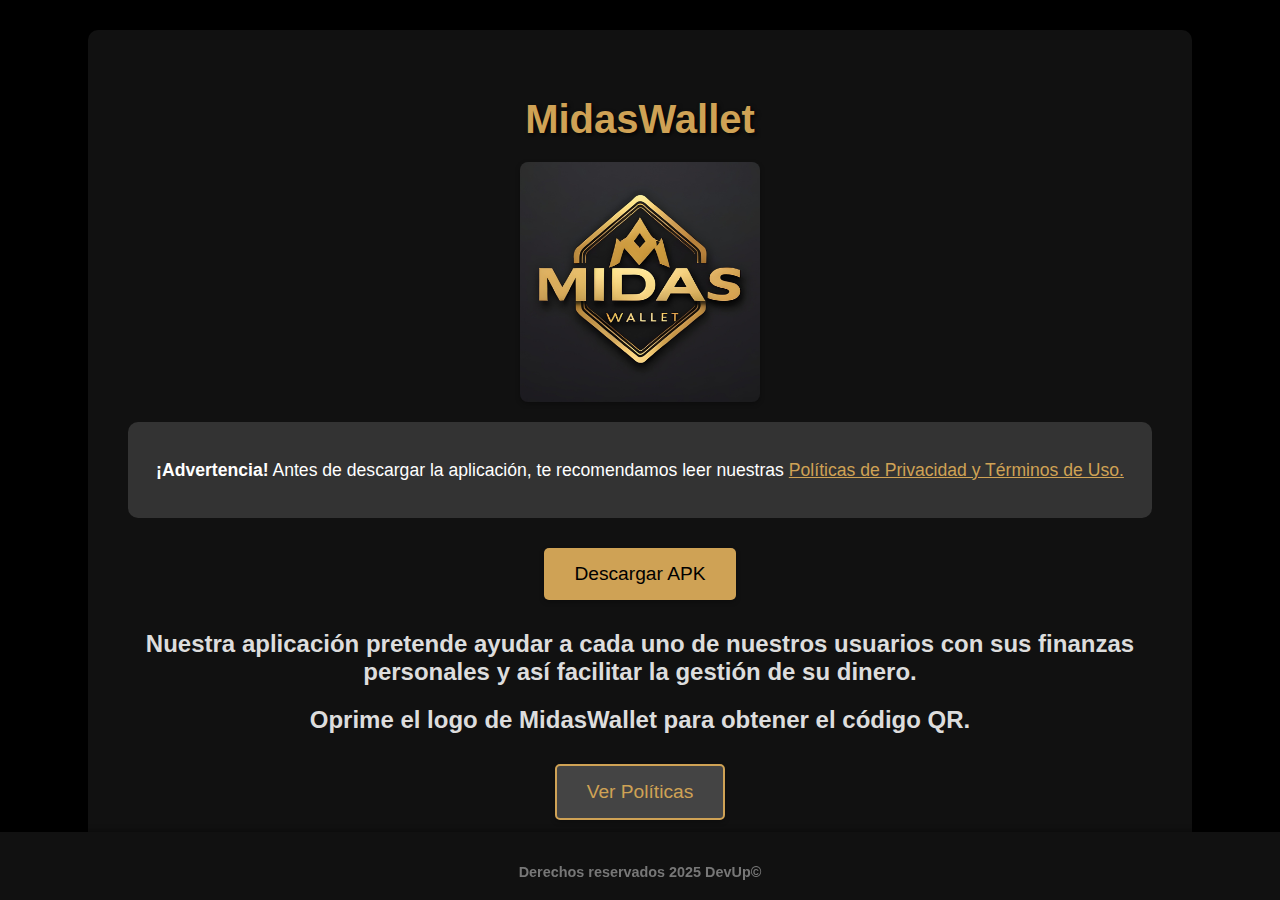
<file: index.html>
<!DOCTYPE html>
<html lang="en">
<head>
    <meta charset="UTF-8">
    <meta name="viewport" content="width=device-width, initial-scale=1.0">
    <title>MidasWallet</title>
    <link rel="icon" href="Recursos/ic_launcher_round.webp" type="image/x-icon">
    <link rel="stylesheet" href="Styles.css">
</head>
<body>
    <main>
        <h1> MidasWallet</h1>
        <div class="image-container">
            <img class="front-image" src="Recursos/MidasWallet.png" alt="Logo MidasWallet">
            <img class="back-image" src="Recursos/QR.png" alt="QR Descarga">
        </div>

        <!-- Advertencia -->
        <div class="warning">
            <p><strong>¡Advertencia!</strong> Antes de descargar la aplicación, te recomendamos leer nuestras <a href="Politicas.html">Políticas de Privacidad y Términos de Uso.</a></p>
        </div>

        <!-- Botón de descarga -->
        <a href="Recursos/app-debug.apk" download="app-debug.apk">
            <button class="download-btn">Descargar APK</button>
        </a>

        <h2>Nuestra aplicación pretende ayudar a cada uno de nuestros usuarios con sus finanzas personales y así facilitar la gestión de su dinero.</h2>
        <h2>Oprime el logo de MidasWallet para obtener el código QR.</h2>

        <!-- Botón para redirigir a la página de políticas -->
        <a href="Politicas.html">
            <button class="policies-btn">Ver Políticas</button>
        </a>
    </main>

    <footer>
        <h2>Derechos reservados 2025 DevUp©</h2>
    </footer>

    <script>
        const imageContainer = document.querySelector('.image-container');
        imageContainer.addEventListener('click', () => {
            imageContainer.classList.toggle('flipped');
        });
    </script>
</body>
</html>
</file>
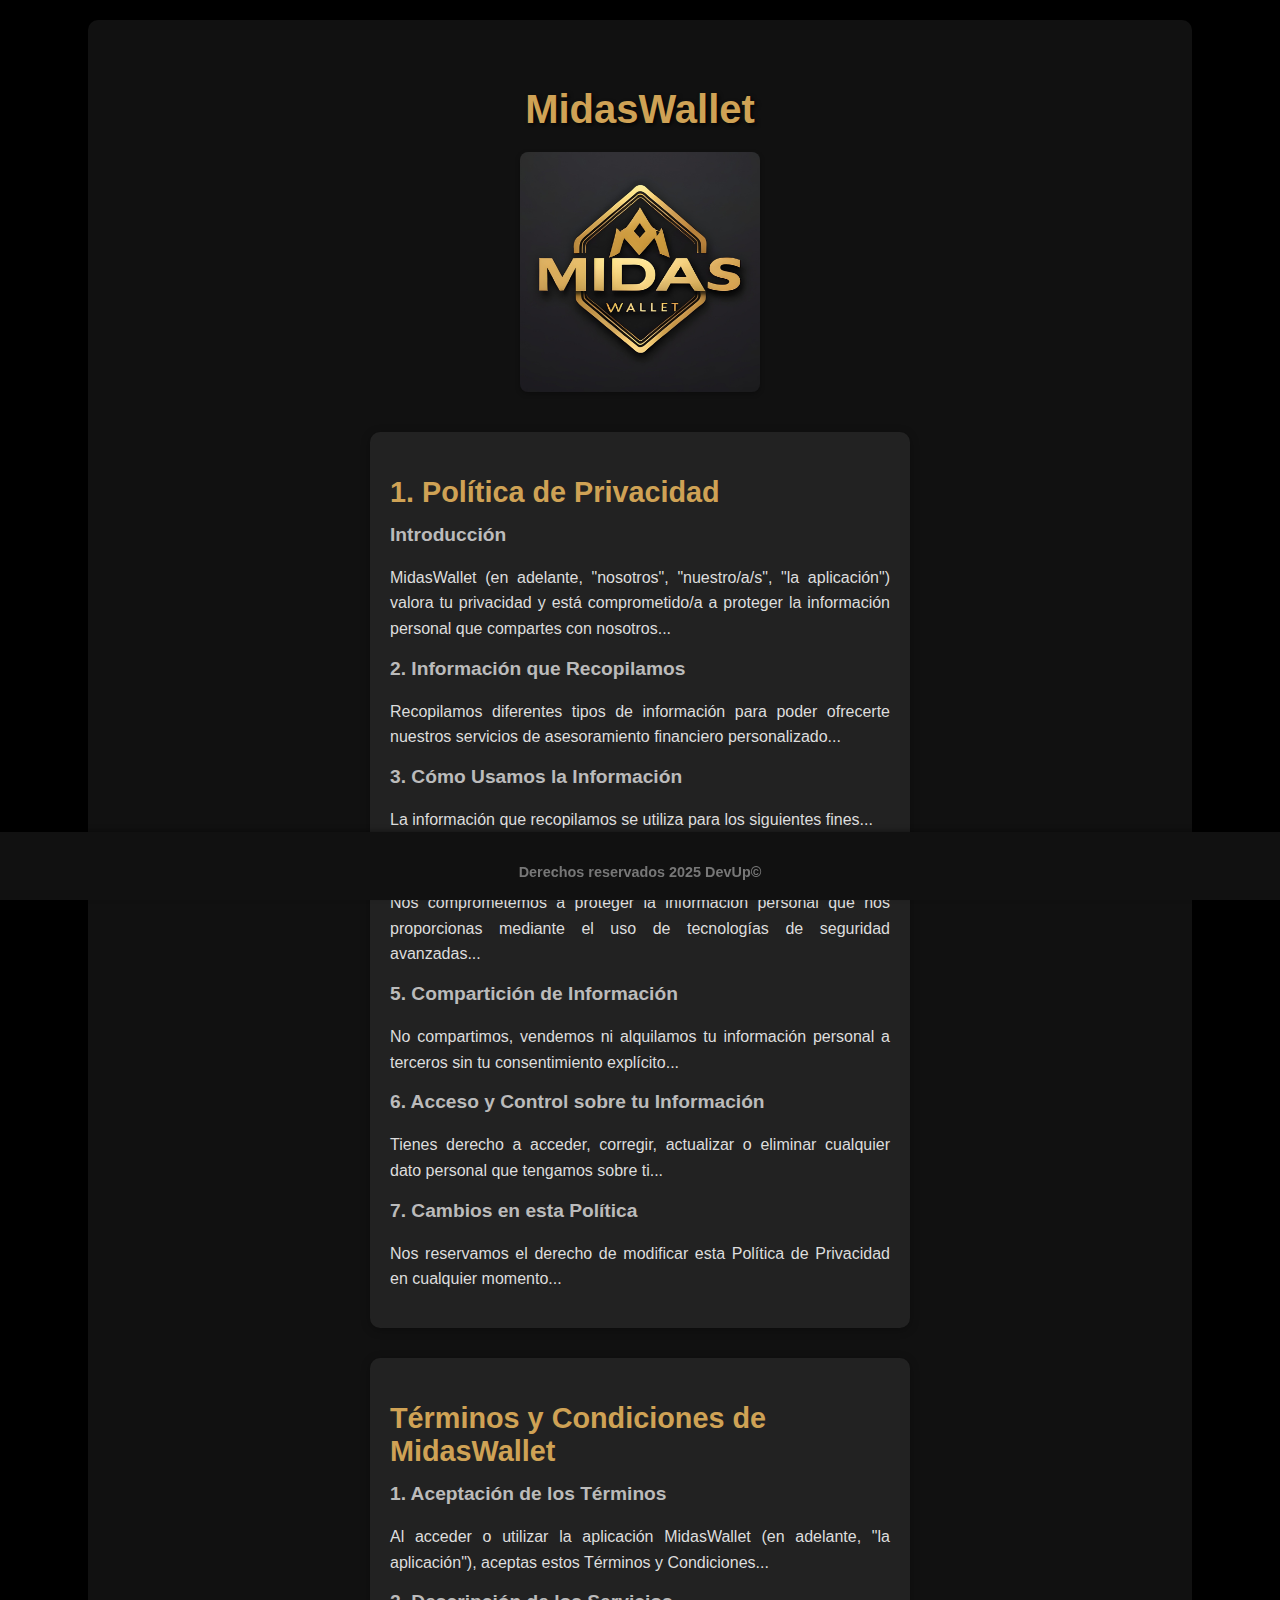
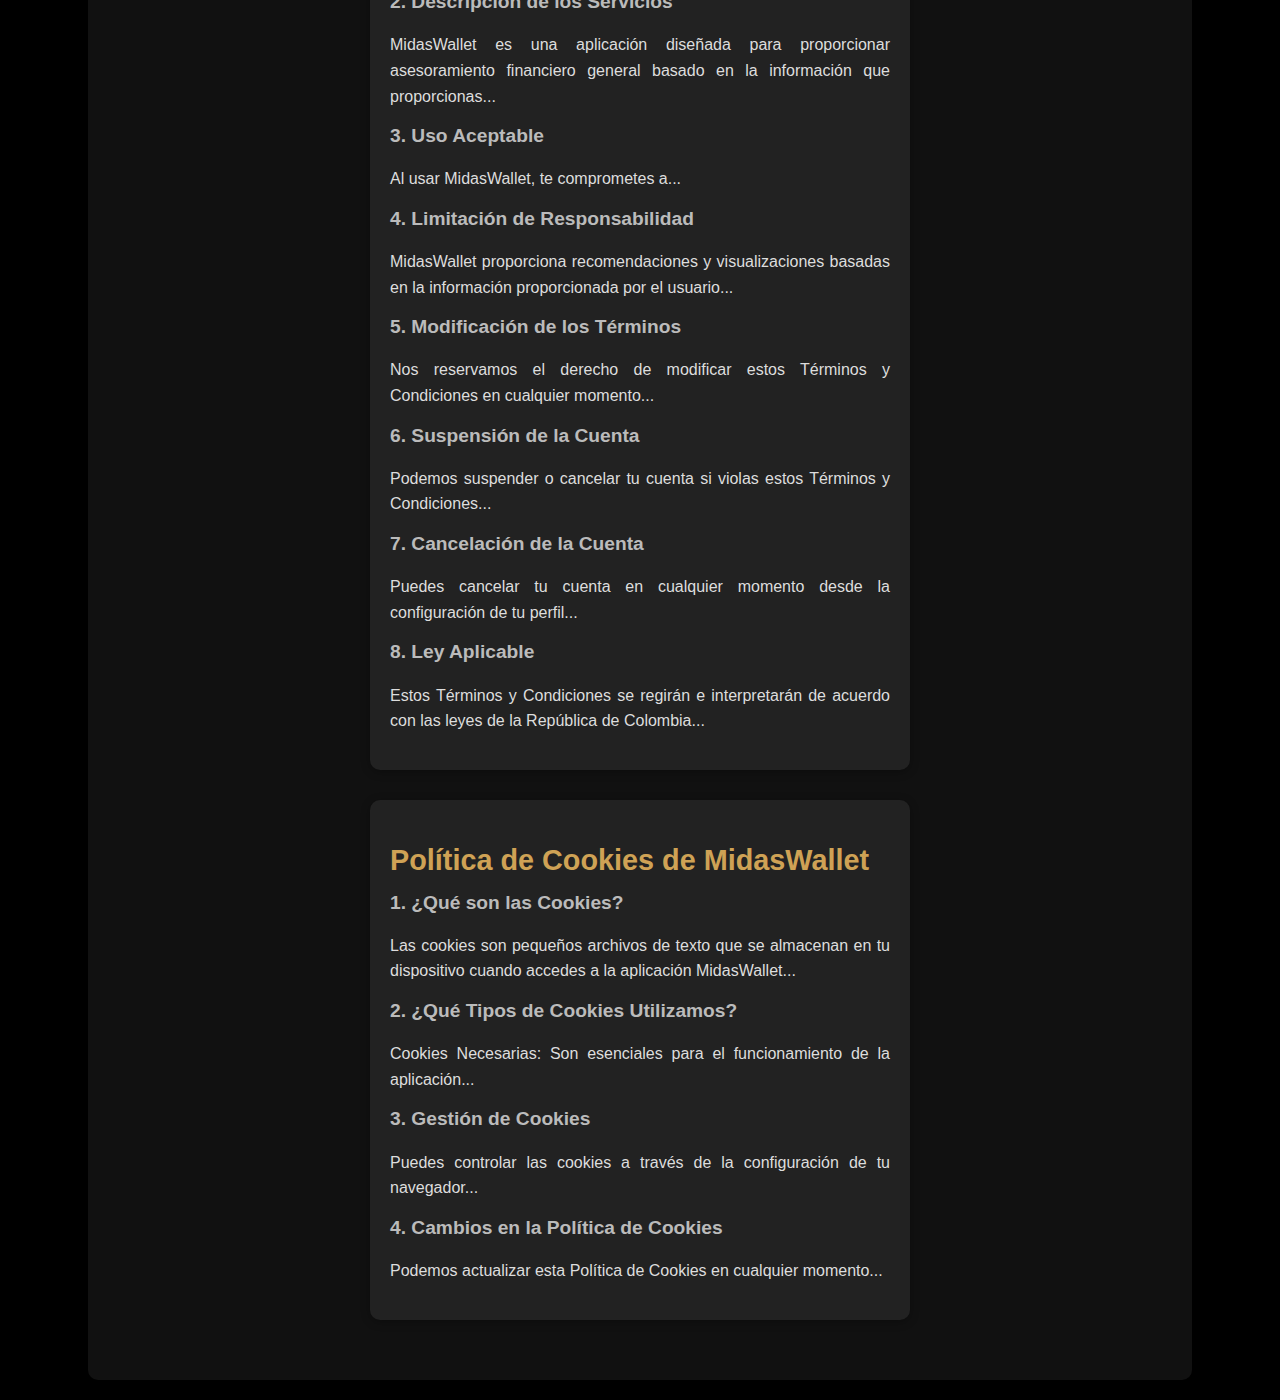
<file: Politicas.html>
<!DOCTYPE html>
<html lang="es">
<head>
    <meta charset="UTF-8">
    <meta name="viewport" content="width=device-width, initial-scale=1.0">
    <title>MidasWallet</title>
    <link rel="icon" href="Recursos/ic_launcher_round.webp" type="image/x-icon">
    <link rel="stylesheet" href="Styles.css">
</head>
<body>
    <main>
        <h1>MidasWallet</h1>
        <div class="image-container">
            <img class="front-image" src="Recursos/MidasWallet.png" alt="Logo MidasWallet">
        </div>

        <div class="cards-container">
            <!-- Política de Privacidad -->
            <div class="card">
                <h2>1. Política de Privacidad</h2>
                <div class="card-content">
                    <h3>Introducción</h3>
                    <p>MidasWallet (en adelante, "nosotros", "nuestro/a/s", "la aplicación") valora tu privacidad y está comprometido/a a proteger la información personal que compartes con nosotros...</p>

                    <h3>2. Información que Recopilamos</h3>
                    <p>Recopilamos diferentes tipos de información para poder ofrecerte nuestros servicios de asesoramiento financiero personalizado...</p>

                    <h3>3. Cómo Usamos la Información</h3>
                    <p>La información que recopilamos se utiliza para los siguientes fines...</p>

                    <h3>4. Protección de Datos</h3>
                    <p>Nos comprometemos a proteger la información personal que nos proporcionas mediante el uso de tecnologías de seguridad avanzadas...</p>

                    <h3>5. Compartición de Información</h3>
                    <p>No compartimos, vendemos ni alquilamos tu información personal a terceros sin tu consentimiento explícito...</p>

                    <h3>6. Acceso y Control sobre tu Información</h3>
                    <p>Tienes derecho a acceder, corregir, actualizar o eliminar cualquier dato personal que tengamos sobre ti...</p>

                    <h3>7. Cambios en esta Política</h3>
                    <p>Nos reservamos el derecho de modificar esta Política de Privacidad en cualquier momento...</p>
                </div>
            </div>

            <!-- Términos y Condiciones -->
            <div class="card">
                <h2>Términos y Condiciones de MidasWallet</h2>
                <div class="card-content">
                    <h3>1. Aceptación de los Términos</h3>
                    <p>Al acceder o utilizar la aplicación MidasWallet (en adelante, "la aplicación"), aceptas estos Términos y Condiciones...</p>

                    <h3>2. Descripción de los Servicios</h3>
                    <p>MidasWallet es una aplicación diseñada para proporcionar asesoramiento financiero general basado en la información que proporcionas...</p>

                    <h3>3. Uso Aceptable</h3>
                    <p>Al usar MidasWallet, te comprometes a...</p>

                    <h3>4. Limitación de Responsabilidad</h3>
                    <p>MidasWallet proporciona recomendaciones y visualizaciones basadas en la información proporcionada por el usuario...</p>

                    <h3>5. Modificación de los Términos</h3>
                    <p>Nos reservamos el derecho de modificar estos Términos y Condiciones en cualquier momento...</p>

                    <h3>6. Suspensión de la Cuenta</h3>
                    <p>Podemos suspender o cancelar tu cuenta si violas estos Términos y Condiciones...</p>

                    <h3>7. Cancelación de la Cuenta</h3>
                    <p>Puedes cancelar tu cuenta en cualquier momento desde la configuración de tu perfil...</p>

                    <h3>8. Ley Aplicable</h3>
                    <p>Estos Términos y Condiciones se regirán e interpretarán de acuerdo con las leyes de la República de Colombia...</p>
                </div>
            </div>

            <!-- Política de Cookies -->
            <div class="card">
                <h2>Política de Cookies de MidasWallet</h2>
                <div class="card-content">
                    <h3>1. ¿Qué son las Cookies?</h3>
                    <p>Las cookies son pequeños archivos de texto que se almacenan en tu dispositivo cuando accedes a la aplicación MidasWallet...</p>

                    <h3>2. ¿Qué Tipos de Cookies Utilizamos?</h3>
                    <p>Cookies Necesarias: Son esenciales para el funcionamiento de la aplicación...</p>

                    <h3>3. Gestión de Cookies</h3>
                    <p>Puedes controlar las cookies a través de la configuración de tu navegador...</p>

                    <h3>4. Cambios en la Política de Cookies</h3>
                    <p>Podemos actualizar esta Política de Cookies en cualquier momento...</p>
                </div>
            </div>
        </div>
    </main>
    
    <footer>
        <h2>Derechos reservados 2025 DevUp©</h2>
    </footer>
</body>
</html>
</file>
<file: Styles.css>
body {
    font-family: sans-serif;
    background-color: #000;
    color: #ddd;
    margin: 0;
    padding: 0;
    display: flex;
    justify-content: center;
    align-items: flex-start;  /* Cambiar a flex-start para evitar que el contenido quede demasiado alto */
    min-height: 100vh;
    flex-direction: column;
}

main {
    background-color: #111;
    padding: 40px;
    border-radius: 10px;
    box-shadow: 0 2px 10px rgba(0, 0, 0, 0.2);
    text-align: center;
    max-width: 80%;
    width: 100%;
    margin: 20px auto;  /* Centramos el main */
}

h1 {
    color: #cfa255;
    font-size: 2.5em;
    margin-bottom: 20px;
    text-shadow: 2px 2px 4px rgba(0, 0, 0, 0.8);
}

.image-container {
    width: 15rem;
    height: 15rem;
    margin-bottom: 20px;
    perspective: 1000px; 
    cursor: pointer;
    position: relative;
    margin-left: auto;
    margin-right: auto; 
}

.front-image, .back-image {
    width: 100%;
    height: 100%;
    border-radius: 8px;
    box-shadow: 0 2px 5px rgba(0, 0, 0, 0.3);
    position: absolute;
    top: 0;
    left: 0;
    backface-visibility: hidden;
    transition: transform 0.8s ease-in-out; 
}

.back-image {
    transform: rotateY(180deg); 
}

.image-container.flipped .front-image {
    transform: rotateY(180deg);
}

.image-container.flipped .back-image {
    transform: rotateY(0deg);
}

/* Estilos para la advertencia */
.warning {
    background-color: #333;
    color: #fff;
    padding: 20px;
    margin: 20px 0;
    border-radius: 10px;
    font-size: 1.1em;
}

.warning a {
    color: #cfa255;
    text-decoration: underline;
}

.warning a:hover {
    color: #fff;
}

/* Estilos para los botones */
.download-btn, .policies-btn {
    background-color: #cfa255;
    color: #000;
    padding: 15px 30px;
    border: none;
    border-radius: 5px;
    font-size: 1.2em;
    cursor: pointer;
    transition: background-color 0.3s ease;
    box-shadow: 0 2px 5px rgba(0, 0, 0, 0.3);
    margin: 10px;
}

.download-btn:hover, .policies-btn:hover {
    background-color: #d19b61;
}

/* Botón para ver políticas */
.policies-btn {
    background-color: #444;
    color: #cfa255;
    border: 2px solid #cfa255;
    transition: background-color 0.3s ease, color 0.3s ease;
}

.policies-btn:hover {
    background-color: #cfa255;
    color: #000;
}

/* Estilos para las tarjetas */
.cards-container {
    display: flex;  /* Cambiar de grid a flexbox */
    flex-wrap: wrap;  /* Para que las tarjetas se ajusten en filas si es necesario */
    justify-content: center; /* Centrar las tarjetas horizontalmente */
    gap: 30px;
    padding: 20px 0;
}

.card {
    background-color: #222;
    padding: 20px;
    border-radius: 10px;
    box-shadow: 0 2px 10px rgba(0, 0, 0, 0.3);
    width: 100%; /* Las tarjetas deben ocupar el 100% del ancho disponible */
    max-width: 500px; /* Limitar el ancho máximo de las tarjetas */
    text-align: left;
}

.card h2 {
    color: #cfa255;
    font-size: 1.8em;
    margin-bottom: 15px;
}

.card-content h3 {
    color: #bbb;
    font-size: 1.2em;
    margin-top: 15px;
}

.card-content p {
    color: #ddd;
    font-size: 1em;
    line-height: 1.6;
    text-align: justify;
}

footer {
    color: #777;
    text-align: center;
    padding: 20px 0;
    position: fixed;
    bottom: 0;
    width: 100%;
    background-color: #111;
    box-shadow: 0 -2px 5px rgba(0, 0, 0, 0.3);
}

footer h2 {
    font-size: 0.9em;
    margin-bottom: 0;
}
</file>
